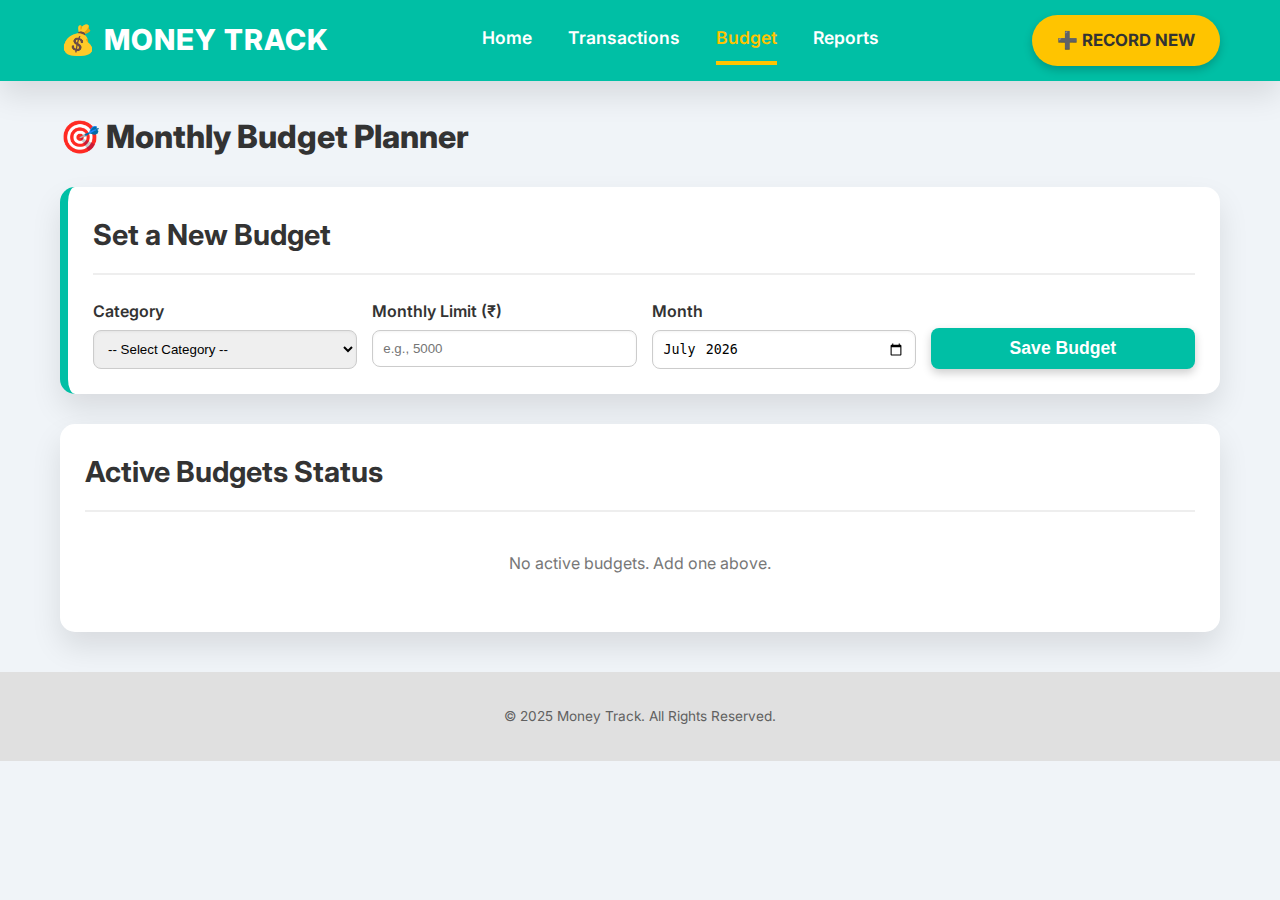
<file: budget.html>
<!DOCTYPE html>
<html lang="en">
<head>
    <meta charset="UTF-8">
    <meta name="viewport" content="width=device-width, initial-scale=1.0">
    <title>Money Track - Budget Planner</title>
    
    <link rel="stylesheet" href="style.css"> 
    <link href="https://fonts.googleapis.com/css2?family=Inter:wght@400;600;700;800&display=swap" rel="stylesheet">
    <link rel="stylesheet" href="https://cdnjs.cloudflare.com/ajax/libs/font-awesome/6.0.0-beta3/css/all.min.css">

</head>
<body class="min-h-screen">
    
    <div id="notification-area" class="success-notification">
        </div>
    
    <header class="header">
        <div class="logo">💰 MONEY TRACK</div>
        <nav class="nav-links">
            <a href="index.html">Home</a>
            <a href="transactions.html">Transactions</a>
            <a href="budget.html" class="active">Budget</a>
            <a href="reports.html">Reports</a>
        </nav>
        <a href="transactions.html" class="add-btn" style="text-decoration: none; display: inline-block;">
            ➕ RECORD NEW
        </a>
    </header>

    <main class="dashboard-container">
        <h1 style="font-size: 2rem; font-weight: 800; margin-bottom: 25px;">🎯 Monthly Budget Planner</h1>

        <section class="quick-panel" style="border-left: 8px solid var(--primary-color);">
            <h2 style="font-size: 1.8rem; font-weight: 700;">Set a New Budget</h2>
            
            <form id="budgetForm" style="display: grid; grid-template-columns: repeat(auto-fit, minmax(200px, 1fr)); gap: 15px; margin-top: 20px;">
                
                <div>
                    <label for="category" style="display: block; font-weight: 600; margin-bottom: 5px;">Category</label>
                    <select id="category" name="category" required class="form-input">
                        <option value="">-- Select Category --</option>
                        <option value="Groceries">Groceries</option>
                        <option value="Rent">Rent / EMI</option>
                        <option value="Travel">Travel</option>
                        <option value="Entertainment">Entertainment</option>
                        <option value="Other">Other Expenses</option>
                    </select>
                </div>
                
                <div>
                    <label for="limit" style="display: block; font-weight: 600; margin-bottom: 5px;">Monthly Limit (₹)</label>
                    <input type="number" id="limit" name="limit" required placeholder="e.g., 5000" class="form-input">
                </div>
                
                <div>
                    <label for="month" style="display: block; font-weight: 600; margin-bottom: 5px;">Month</label>
                    <input type="month" id="month" name="month" class="form-input" required>
                </div>

                <button type="submit" class="add-btn" style="background: var(--primary-color); color: white; font-size: 1.1em; padding: 10px 15px; border-radius: 8px; box-shadow: 0 4px 10px rgba(0, 0, 0, 0.2); transition: transform 0.3s; align-self: end;">
                    Save Budget
                </button>
            </form>
        </section>

        <section class="quick-panel" style="margin-top: 30px;">
            <h2 style="font-size: 1.8rem; font-weight: 700;">Active Budgets Status</h2>
            
            <ul id="budgetList" style="margin-top: 20px; list-style: none; padding: 0;">
                 <li style="text-align: center; color: #777; padding: 20px;">No active budgets found. Set a new one above!</li>
            </ul>
        </section>
    </main>

    <footer class="footer">
        <p>&copy; 2025 Money Track. All Rights Reserved.</p>
    </footer>

    <script src="transactions.js"></script> 
    <script src="budget.js"></script>
</body>
</html>
</file>
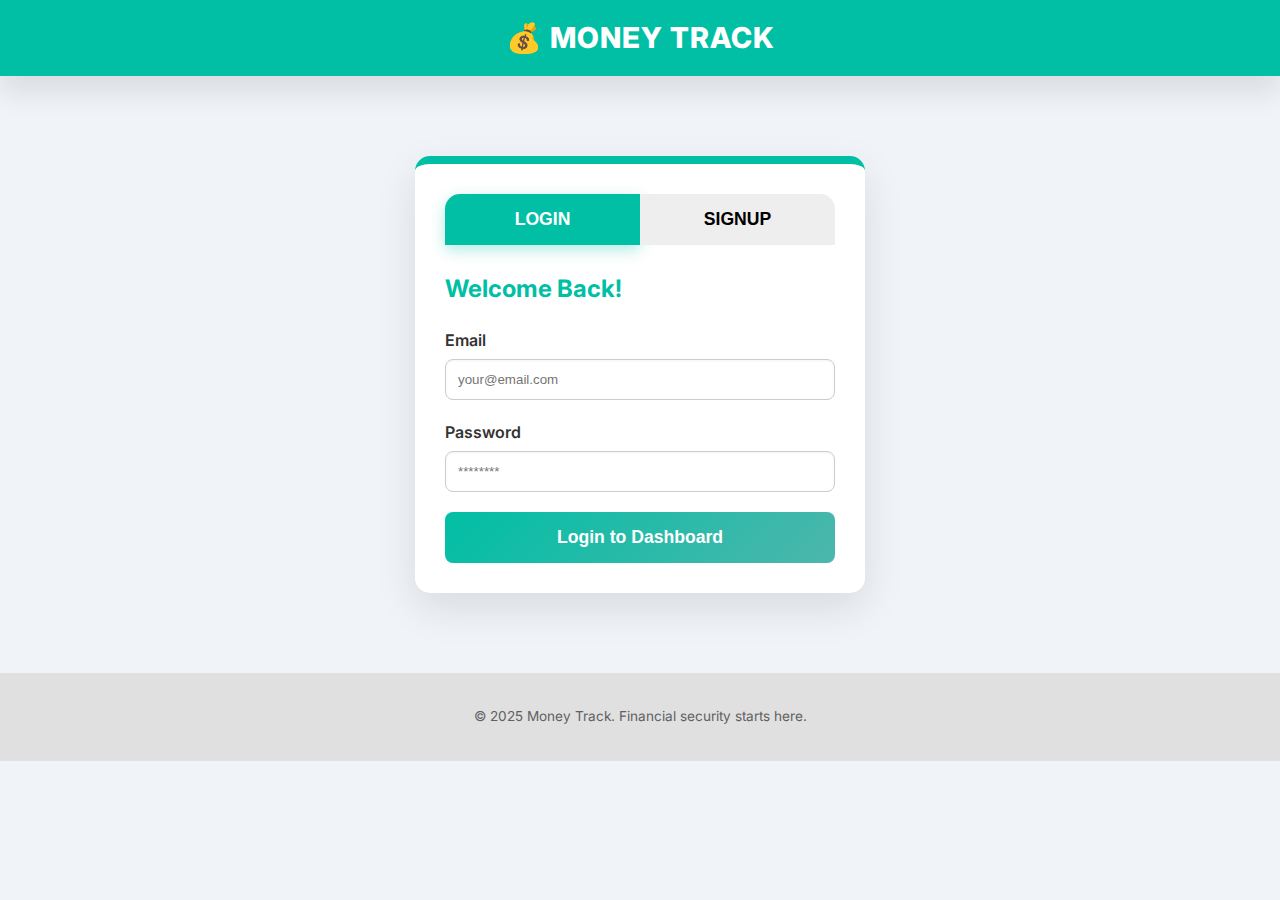
<file: login.html>
<!DOCTYPE html>
<html lang="en">
<head>
    <!-- Google tag (gtag.js) -->
<script async src="https://www.googletagmanager.com/gtag/js?id=G-39QBKLEVG0"></script>
<script>
  window.dataLayer = window.dataLayer || [];
  function gtag(){dataLayer.push(arguments);}
  gtag('js', new Date());

  gtag('config', 'G-39QBKLEVG0');
</script>
    <meta charset="UTF-8">
    <meta name="viewport" content="width=device-width, initial-scale=1.0">
    <title>Money Track - Login & Signup</title>
    
    <link rel="stylesheet" href="style.css"> 
    <link href="https://fonts.googleapis.com/css2?family=Inter:wght@400;600;700;800&display=swap" rel="stylesheet">
    <link rel="stylesheet" href="https://cdnjs.cloudflare.com/ajax/libs/font-awesome/6.0.0-beta3/css/all.min.css">
    <script>
        // login.html file ke andar ka <script> block

    // --- Custom Notification Function (MUST be defined here) ---
    function showNotification(message, isError = false) {
        const notificationArea = document.getElementById('notification-area');
        if (!notificationArea) return;
        
        // Zaroori: Remove transition class first to ensure immediate effect
        notificationArea.style.transition = 'none'; 

        notificationArea.textContent = message;
        notificationArea.classList.remove('success-notification', 'error-notification', 'notification-show');
        
        if (isError) {
            notificationArea.classList.add('error-notification'); 
        } else {
            notificationArea.classList.add('success-notification');
        }

        // Re-add transition after a very small delay (for animation)
        setTimeout(() => {
            notificationArea.style.transition = 'opacity 0.5s ease-in-out, transform 0.5s ease-in-out, visibility 0.5s';
            notificationArea.classList.add('notification-show');
        }, 50);

        // Hide after 3 seconds
        setTimeout(() => {
            notificationArea.classList.remove('notification-show');
        }, 3000);
    }
    // --- End Custom Notification Function ---


    document.addEventListener('DOMContentLoaded', () => {
        // ... (Existing variables and tab switching logic) ...
        
        function handleLogin(event) {
            event.preventDefault();
            const email = document.getElementById('loginEmail').value;
            const password = document.getElementById('loginPassword').value;
            
            if (email && password.length >= 6) {
                // MOCK SUCCESS: Show notification FIRST, then redirect
                showNotification("✅ Login Successful! Redirecting to dashboard...", false);
                setTimeout(() => {
                    window.location.href = 'index.html'; 
                }, 1500); // Thoda time denge notification dikhne ke liye
            } else {
                // MOCK ERROR
                showNotification("❌ Invalid Email or Password.", true);
            }
        }

        function handleSignup(event) {
            event.preventDefault();
            const name = document.getElementById('signupName').value;
            const email = document.getElementById('signupEmail').value;
            const password = document.getElementById('signupPassword').value;
            
            if (name && email && password.length >= 6) {
                 // **GOAL ACHIEVED:** Show specific success message
                showNotification(`🎉 Successfully Signed Up! Please log in now.`, false);
                // Redirect ya tab switch notification dikhne ke baad
                setTimeout(() => {
                    switchTab(true); // Switch to Login tab
                }, 500);
            } else {
                // MOCK ERROR
                showNotification("❌ Please fill out all fields correctly.", true);
            }
        }

        // Attach handlers to window scope so forms can call them
        window.handleLogin = handleLogin;
        window.handleSignup = handleSignup;
    });
// ... (Closing script tag)
    </script>

    <style>
        /* Login/Signup Specific Styles - Required for layout/styling */
        .auth-container {
            max-width: 450px;
            margin: 80px auto;
            padding: 30px;
            background-color: white;
            border-radius: 15px;
            box-shadow: 0 15px 40px rgba(0, 0, 0, 0.1);
            border-top: 8px solid var(--primary-color);
        }
        .tab-button {
            flex: 1;
            padding: 15px 10px;
            background-color: #eee;
            border: none;
            font-size: 1.1rem;
            font-weight: 700;
            cursor: pointer;
            transition: background-color 0.3s;
        }
        .tab-button.active {
            background-color: var(--primary-color);
            color: white;
            box-shadow: 0 5px 15px rgba(0, 191, 165, 0.3);
        }
        .form-input-auth {
            width: 100%;
            padding: 12px;
            margin-top: 5px;
            margin-bottom: 20px;
            border: 1px solid #ccc;
            border-radius: 8px;
            box-shadow: inset 0 1px 3px rgba(0, 0, 0, 0.05);
            transition: border-color 0.3s;
        }
        .form-input-auth:focus {
            border-color: var(--primary-color);
            outline: none;
        }
        .submit-btn {
            width: 100%;
            padding: 15px;
            background: linear-gradient(135deg, var(--primary-color), #4db6ac);
            color: white;
            border: none;
            border-radius: 8px;
            font-size: 1.1rem;
            font-weight: 700;
            cursor: pointer;
            transition: opacity 0.3s;
        }
        .submit-btn:hover {
            opacity: 0.9;
        }
        .hidden-form { display: none; }

        /* --- CUSTOM NOTIFICATION STYLES --- */

#notification-area {
    /* Critical settings for visibility */
    position: fixed; 
    top: 85px; /* Ensures it sits below the header */
    right: 20px;
    z-index: 10000; /* Ensures it is always on top */
    
    /* Animation setup */
    opacity: 0; 
    visibility: hidden;
    transform: translateX(100%); 
    transition: opacity 0.5s ease-in-out, transform 0.5s ease-in-out, visibility 0.5s;
    /* ... rest of the styling (padding, color, shadow) ... */
}

.notification-show {
    opacity: 1;
    visibility: visible;
    transform: translateX(0); /* Animation trigger */
}
    </style>
</head>
<body class="min-h-screen">
    
    <div id="notification-area" class="success-notification">
        </div>
    
    <header class="header" style="justify-content: center;">
        <div class="logo">💰 MONEY TRACK</div>
    </header>

    <main class="dashboard-container">
        <div class="auth-container">
            <div style="display: flex; margin-bottom: 25px;">
                <button id="loginTab" class="tab-button active" style="border-top-left-radius: 15px;">LOGIN</button>
                <button id="signupTab" class="tab-button" style="border-top-right-radius: 15px;">SIGNUP</button>
            </div>

            <form id="loginForm" onsubmit="handleLogin(event);">
                <h2 style="font-size: 1.5rem; margin-top: 0; font-weight: 700; color: var(--primary-color);">Welcome Back!</h2>
                
                <label for="loginEmail" style="font-weight: 600;">Email</label>
                <input type="email" id="loginEmail" placeholder="your@email.com" class="form-input-auth" required>
                
                <label for="loginPassword" style="font-weight: 600;">Password</label>
                <input type="password" id="loginPassword" placeholder="********" class="form-input-auth" required>
                
                <button type="submit" class="submit-btn">Login to Dashboard</button>
            </form>

            <form id="signupForm" class="hidden-form" onsubmit="handleSignup(event);">
                <h2 style="font-size: 1.5rem; margin-top: 0; font-weight: 700; color: var(--primary-color);">Create Account</h2>

                <label for="signupName" style="font-weight: 600;">Full Name</label>
                <input type="text" id="signupName" placeholder="Your Name" class="form-input-auth" required>

                <label for="signupEmail" style="font-weight: 600;">Email</label>
                <input type="email" id="signupEmail" placeholder="new@email.com" class="form-input-auth" required>
                
                <label for="signupPassword" style="font-weight: 600;">Password</label>
                <input type="password" id="signupPassword" placeholder="Minimum 6 characters" class="form-input-auth" required minlength="6">
                
                <button type="submit" class="submit-btn" style="background: linear-gradient(135deg, var(--accent-color), #ffb300);">Sign Up Now</button>
            </form>
        </div>
    </main>

    <footer class="footer">
        <p>&copy; 2025 Money Track. Financial security starts here.</p>
    </footer>

    <script>
        // --- Custom Notification Function (MUST be defined here) ---
        function showNotification(message, isError = false) {
            const notificationArea = document.getElementById('notification-area');
            if (!notificationArea) return;

            notificationArea.textContent = message;
            notificationArea.classList.remove('success-notification', 'error-notification', 'notification-show');
            
            if (isError) {
                notificationArea.classList.add('error-notification'); 
            } else {
                notificationArea.classList.add('success-notification');
            }

            notificationArea.classList.add('notification-show');
            
            // Wait 3 seconds, then hide
            setTimeout(() => {
                notificationArea.classList.remove('notification-show');
            }, 3000);
        }
        // --- End Custom Notification Function ---


        document.addEventListener('DOMContentLoaded', () => {
            const loginTab = document.getElementById('loginTab');
            const signupTab = document.getElementById('signupTab');
            const loginForm = document.getElementById('loginForm');
            const signupForm = document.getElementById('signupForm');

            function switchTab(showLogin) {
                if (showLogin) {
                    loginTab.classList.add('active');
                    signupTab.classList.remove('active');
                    loginForm.classList.remove('hidden-form');
                    signupForm.classList.add('hidden-form');
                } else {
                    loginTab.classList.remove('active');
                    signupTab.classList.add('active');
                    loginForm.classList.add('hidden-form');
                    signupForm.classList.remove('hidden-form');
                }
            }

            loginTab.addEventListener('click', () => switchTab(true));
            signupTab.addEventListener('click', () => switchTab(false));
            
            // --- Handlers replacing ALERTS ---
            
            function handleLogin(event) {
                event.preventDefault();
                const email = document.getElementById('loginEmail').value;
                const password = document.getElementById('loginPassword').value;
                
                if (email && password.length >= 6) {
                    // MOCK SUCCESS: Show notification and redirect
                    showNotification("✅ Login Successful! Redirecting...", false);
                    setTimeout(() => {
                        window.location.href = 'index.html'; 
                    }, 1000); 
                } else {
                    // MOCK ERROR: Show error notification
                    showNotification("❌ Please check your credentials.", true);
                }
            }

            function handleSignup(event) {
                event.preventDefault();
                const name = document.getElementById('signupName').value;
                const email = document.getElementById('signupEmail').value;
                const password = document.getElementById('signupPassword').value;
                
                if (name && email && password.length >= 6) {
                     // MOCK SUCCESS: Show success notification
                    showNotification(`🎉 Account created for ${name}! Please log in.`, false);
                    switchTab(true); // Switch to Login tab
                } else {
                    // MOCK ERROR: Show error notification
                    showNotification("❌ Please fill out all fields correctly (Password min 6 characters).", true);
                }
            }

            // Attach handlers to window scope so forms can call them
            window.handleLogin = handleLogin;
            window.handleSignup = handleSignup;
        });
    </script>
</body>

</html>
</file>
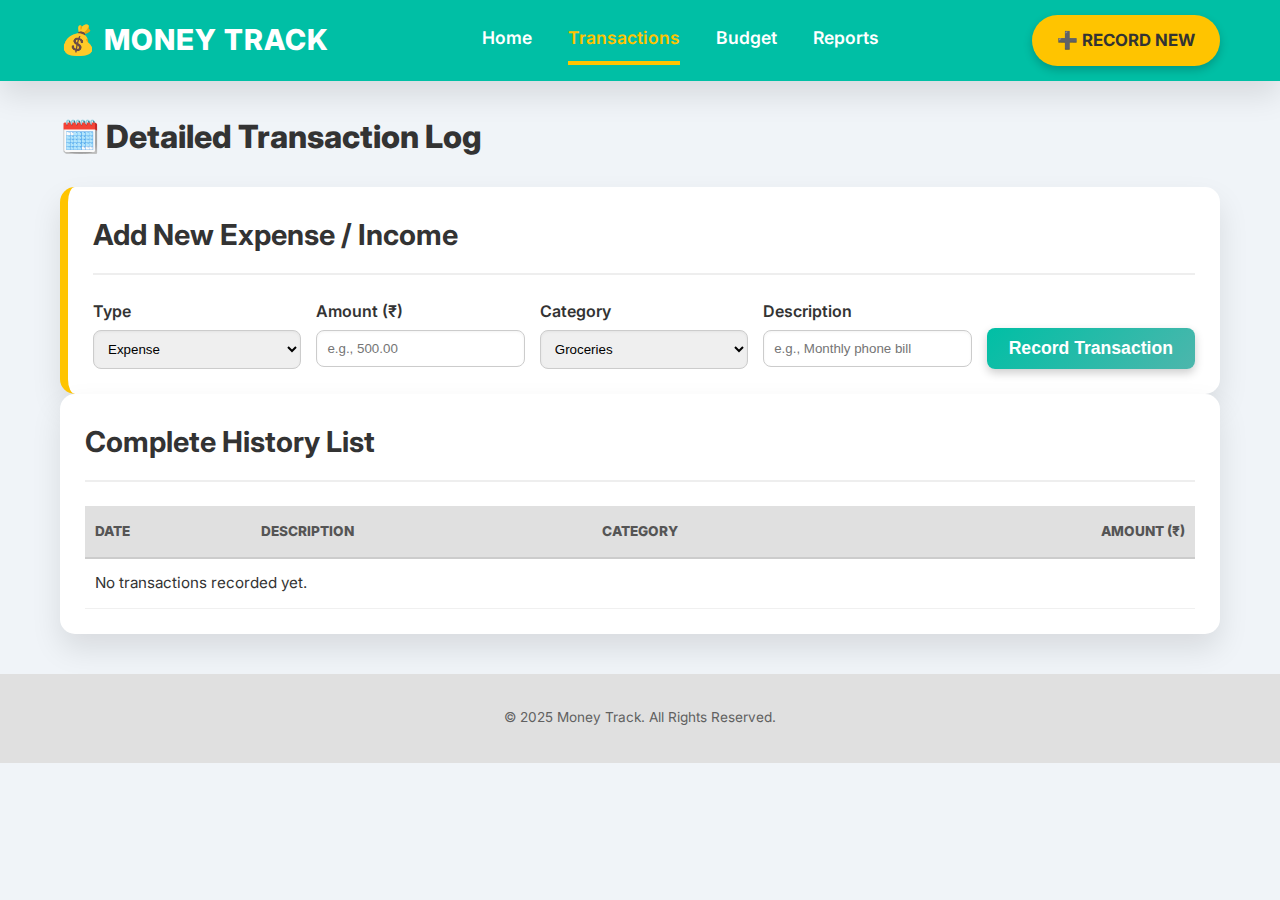
<file: transactions.html>
<!DOCTYPE html>
<html lang="en">
<head>
    <meta charset="UTF-8">
    <meta name="viewport" content="width=device-width, initial-scale=1.0">
    <title>Money Track - Transaction History</title>
    
    <link rel="stylesheet" href="style.css"> 
    <link href="https://fonts.googleapis.com/css2?family=Inter:wght@400;600;700;800&display=swap" rel="stylesheet">
    <link rel="stylesheet" href="https://cdnjs.cloudflare.com/ajax/libs/font-awesome/6.0.0-beta3/css/all.min.css">
</head>
<body class="min-h-screen">
    <div id="notification-area" class="success-notification">
    </div>
    

    
    <header class="header">
        <div class="logo">💰 MONEY TRACK</div>
        <nav class="nav-links">
            <a href="index.html">Home</a>
            <a href="transactions.html" class="active">Transactions</a>
            <a href="budget.html">Budget</a>
            <a href="reports.html">Reports</a>
        </nav>
        
        <a href="transactions.html" class="add-btn" style="text-decoration: none; display: inline-block;">
            ➕ RECORD NEW
        </a>
    </header>

    <main class="dashboard-container">
        <h1 style="font-size: 2rem; font-weight: 800; margin-bottom: 25px;">🗓️ Detailed Transaction Log</h1>

        <section class="quick-panel" style="border-left: 8px solid var(--accent-color);">
            <h2 style="font-size: 1.8rem; font-weight: 700;">Add New Expense / Income</h2>
            <form id="transactionForm" style="display: grid; grid-template-columns: repeat(auto-fit, minmax(180px, 1fr)); gap: 15px; margin-top: 20px;">
                
                <div>
                    <label for="type" style="display: block; font-weight: 600; margin-bottom: 5px;">Type</label>
                    <select id="type" required class="form-input">
                        <option value="expense">Expense</option>
                        <option value="income">Income</option>
                    </select>
                </div>
                
                <div>
                    <label for="amount" style="display: block; font-weight: 600; margin-bottom: 5px;">Amount (₹)</label>
                    <input type="number" id="amount" required placeholder="e.g., 500.00" class="form-input">
                </div>
                
                <div>
                    <label for="category" style="display: block; font-weight: 600; margin-bottom: 5px;">Category</label>
                    <select id="category" required class="form-input">
                        <option value="groceries">Groceries</option>
                        <option value="rent">Rent / EMI</option>
                        <option value="salary">Salary</option>
                        <option value="travel">Travel / Fuel</option>
                        <option value="other">Other</option>
                    </select>
                </div>
                
                <div>
                    <label for="description" style="display: block; font-weight: 600; margin-bottom: 5px;">Description</label>
                    <input type="text" id="description" required placeholder="e.g., Monthly phone bill" class="form-input">
                </div>

                <button type="submit" class="add-btn" style="background: linear-gradient(135deg, var(--primary-color), #4db6ac); color: white; font-size: 1.1em; padding: 10px 15px; border-radius: 8px; box-shadow: 0 4px 10px rgba(0, 0, 0, 0.2); transition: transform 0.3s; align-self: end;">
                    Record Transaction
                </button>
            </form>
        </section>

        <section class="quick-panel">
            <h2 style="font-size: 1.8rem; font-weight: 700;">Complete History List</h2>
            
            <div style="overflow-x: auto; margin-top: 20px;">
                <table style="min-width: 100%; border-collapse: collapse;">
                    <thead>
                        <tr>
                            <th class="table-header">Date</th>
                            <th class="table-header">Description</th>
                            <th class="table-header">Category</th>
                            <th class="table-header text-right">Amount (₹)</th>
                        </tr>
                    </thead>
                    <tbody id="transactionTableBody">
                        </tbody>
                </table>
            </div>
        </section>
    </main>

    <footer class="footer">
        <p>&copy; 2025 Money Track. All Rights Reserved.</p>
    </footer>

    <script src="transactions.js"></script> 
</body>
</html>
</file>
<file: style.css>
/*
 * FINAL PERSONAL FINANCE TRACKER STYLESHEET
 * Theme: TDakta Bhadhakta (Stylish, Teal/Gold)
 * Font: Inter
 */
@import url('https://fonts.googleapis.com/css2?family=Inter:wght@400;600;700;800&display=swap');

:root {
    --primary-color: #00bfa5;   /* Teal/Aqua Green */
    --secondary-color: #ff5252; /* Bright Red (for Expense/Error) */
    --accent-color: #ffc400;    /* Gold/Amber (for CTA/Highlight) */
    --background-color: #f0f4f8; /* Light Cool Grey */
    --text-color: #333;
    --shadow-premium: 0 15px 30px rgba(0, 0, 0, 0.1);
}

* {
    box-sizing: border-box;
}

body {
    font-family: 'Inter', sans-serif;
    margin: 0;
    padding: 0;
    background-color: var(--background-color);
    color: var(--text-color);
    line-height: 1.6;
}

/* ---------------------------------------------------- */
/* 1. HEADER AND NAVIGATION */
/* ---------------------------------------------------- */

.header {
    background-color: var(--primary-color);
    color: white;
    padding: 15px 40px;
    display: flex;
    justify-content: space-between;
    align-items: center;
    box-shadow: var(--shadow-premium);
    position: sticky;
    top: 0;
    z-index: 100;
}
.logo { font-size: 1.8rem; font-weight: 800; letter-spacing: 1px; }
.nav-links { display: none; }
.nav-links a {
    color: white; text-decoration: none; margin: 0 18px; padding: 8px 0;
    font-size: 1.1rem; font-weight: 600; border-bottom: 4px solid transparent;
    transition: border-bottom 0.3s ease, color 0.3s ease;
}
.nav-links a:hover { border-bottom-color: white; }
.nav-links a.active { border-bottom-color: var(--accent-color); color: var(--accent-color); }

.add-btn {
    background-color: var(--accent-color); color: #333; border: none; padding: 12px 25px;
    border-radius: 50px; cursor: pointer; font-weight: 700; font-size: 1.05rem;
    box-shadow: 0 4px 10px rgba(0, 0, 0, 0.2); transition: all 0.3s ease;
}
.add-btn:hover { background-color: #ffb300; transform: scale(1.05); }

/* ---------------------------------------------------- */
/* 2. MAIN LAYOUT AND CARDS */
/* ---------------------------------------------------- */

.dashboard-container { max-width: 1200px; margin: 30px auto; padding: 0 20px; }
.overview-cards { display: grid; grid-template-columns: repeat(auto-fit, minmax(250px, 1fr)); gap: 25px; margin-bottom: 40px; }
.card {
    background-color: white; padding: 30px; border-radius: 15px;
    box-shadow: 0 10px 30px rgba(0, 0, 0, 0.08); transition: transform 0.5s ease, box-shadow 0.5s ease;
    cursor: pointer; border-left: 8px solid transparent;
}
.card:hover { transform: translateY(-5px); box-shadow: 0 20px 40px rgba(0, 0, 0, 0.15); }

/* Card Colors */
.balance-card { background: linear-gradient(135deg, var(--primary-color), #4db6ac); color: white; border-left: none; box-shadow: 0 15px 30px rgba(0, 191, 165, 0.4); }
.balance-card p { color: white; }
.expense-card { border-color: var(--secondary-color); }
.expense-card p { color: var(--secondary-color); }
.income-card { border-color: var(--primary-color); }
.income-card p { color: var(--primary-color); }
.savings-card { border-color: var(--accent-color); }
.savings-card p { color: var(--accent-color); }

/* Visualization */
.visualization-area { display: grid; grid-template-columns: 1fr; gap: 30px; margin-bottom: 40px; }
@media (min-width: 900px) { .visualization-area { grid-template-columns: repeat(2, 1fr); } }

.chart-box { background-color: white; padding: 25px; border-radius: 15px; box-shadow: var(--shadow-premium); }
.placeholder { height: 300px; display: flex; align-items: center; justify-content: center; background-color: #fafafa; color: #777; border: 4px dashed #ccc; border-radius: 10px; font-weight: 600; font-size: 1.1em; }

/* Panels */
.quick-access { display: grid; grid-template-columns: 1fr; gap: 30px; }
@media (min-width: 900px) { .quick-access { grid-template-columns: repeat(2, 1fr); } }

.quick-panel { background-color: white; padding: 25px; border-radius: 15px; box-shadow: var(--shadow-premium); }
.quick-panel h2 { font-size: 1.5rem; font-weight: 700; margin-top: 0; padding-bottom: 15px; border-bottom: 2px solid #eee; }

/* ---------------------------------------------------- */
/* 3. FUNCTIONAL / SPECIFIC STYLES */
/* ---------------------------------------------------- */

/* Form Input Styles */
.form-input {
    width: 100%; padding: 10px; border: 1px solid #ccc; border-radius: 8px;
    box-shadow: inset 0 1px 3px rgba(0, 0, 0, 0.05); transition: border-color 0.3s;
}
.form-input:focus { border-color: var(--primary-color); outline: none; box-shadow: 0 0 0 3px rgba(0, 191, 165, 0.2); }

/* Table Styling */
.table-header { padding: 15px 10px; background-color: #e0e0e0; text-align: left; font-size: 0.85em; font-weight: 800; color: #555; text-transform: uppercase; border-bottom: 2px solid #ccc; }
#transactionTableBody tr:hover { background-color: #f5f5f5; }
#transactionTableBody td { padding: 12px 10px; border-bottom: 1px solid #f0f0f0; font-size: 0.95em; }
.text-right { text-align: right; }

/* Transaction List and Colors */
#transactionList { list-style: none; padding: 0; }
#transactionList li { display: flex; justify-content: space-between; align-items: center; padding: 12px 0; border-bottom: 1px solid #f0f0f0; font-size: 0.95em; }
.fa-arrow-circle-down { color: var(--secondary-color); }
.fa-arrow-circle-up { color: var(--primary-color); }
.text-secondary { color: var(--secondary-color); }
.text-primary { color: var(--primary-color); }
.amount { font-weight: 700; }

/* Budget Progress Bar */
.budget-item { margin-bottom: 20px; }
.budget-item p { display: flex; justify-content: space-between; font-weight: 600; margin: 5px 0; }
.progress-bar-container { background-color: #e0e0e0; height: 10px; border-radius: 5px; overflow: hidden; }
.progress-bar { background-color: var(--accent-color); height: 100%; border-radius: 5px; transition: width 0.6s ease-in-out; }

.view-all {
    display: block; margin-top: 20px; text-align: center; color: var(--primary-color);
    text-decoration: none; font-weight: 700; font-size: 1.1em; transition: letter-spacing 0.3s ease;
}
.view-all:hover { letter-spacing: 1px; }

/* --- CUSTOM NOTIFICATION STYLES --- */

#notification-area {
    position: fixed; 
    top: 20px;
    right: 20px;
    padding: 15px 25px;
    border-radius: 10px;
    color: white;
    font-weight: 700;
    z-index: 1000;
    opacity: 0; 
    visibility: hidden;
    transform: translateX(100%); 
    transition: opacity 0.5s ease-in-out, transform 0.5s ease-in-out, visibility 0.5s;
    box-shadow: 0 4px 15px rgba(0, 0, 0, 0.2);
}

.success-notification {
    background: linear-gradient(90deg, var(--primary-color) 0%, #4db6ac 100%);
    border-left: 5px solid var(--accent-color);
}

.error-notification {
    background: linear-gradient(90deg, var(--secondary-color) 0%, #ff8a80 100%);
    border-left: 5px solid white;
}

.notification-show {
    opacity: 1;
    visibility: visible;
    transform: translateX(0); 
}


/* ---------------------------------------------------- */
/* 4. FOOTER and RESPONSIVENESS */
/* ---------------------------------------------------- */

.footer { text-align: center; padding: 20px; margin-top: 40px; background-color: #e0e0e0; color: #616161; font-size: 0.85em; }
@media (min-width: 768px) { .header { padding: 15px 60px; } .nav-links { display: flex; } }
@media (max-width: 600px) {
    .header { flex-direction: column; gap: 10px; }
    .add-btn { width: 100%; }
    .logo { margin-bottom: 5px; }
    .card p { font-size: 2rem; }
}

/*
 * FINAL PERSONAL FINANCE TRACKER STYLESHEET
 */
@import url('https://fonts.googleapis.com/css2?family=Inter:wght@400;600;700;800&display=swap');

:root {
    --primary-color: #00bfa5;   /* Teal/Aqua Green */
    --secondary-color: #ff5252; /* Bright Red (for Expense/Error) */
    --accent-color: #ffc400;    /* Gold/Amber (for CTA/Highlight) */
    --background-color: #f0f4f8; /* Light Cool Grey */
    --text-color: #333;
    --shadow-premium: 0 15px 30px rgba(0, 0, 0, 0.1);
}

* {
    box-sizing: border-box;
}

body {
    font-family: 'Inter', sans-serif;
    margin: 0;
    padding: 0;
    background-color: var(--background-color);
    color: var(--text-color);
    line-height: 1.6;
}

/* ---------------------------------------------------- */
/* 1. HEADER AND NAVIGATION */
/* ---------------------------------------------------- */

.header {
    background-color: var(--primary-color);
    color: white;
    padding: 15px 40px;
    display: flex;
    justify-content: space-between;
    align-items: center;
    box-shadow: var(--shadow-premium);
    position: sticky;
    top: 0;
    z-index: 100;
}
.logo { font-size: 1.8rem; font-weight: 800; letter-spacing: 1px; }
.nav-links { display: none; }
.nav-links a {
    color: white; text-decoration: none; margin: 0 18px; padding: 8px 0;
    font-size: 1.1rem; font-weight: 600; border-bottom: 4px solid transparent;
    transition: border-bottom 0.3s ease, color 0.3s ease;
}
.nav-links a:hover { border-bottom-color: white; }
.nav-links a.active { border-bottom-color: var(--accent-color); color: var(--accent-color); }

.add-btn {
    background-color: var(--accent-color); color: #333; border: none; padding: 12px 25px;
    border-radius: 50px; cursor: pointer; font-weight: 700; font-size: 1.05rem;
    box-shadow: 0 4px 10px rgba(0, 0, 0, 0.2); transition: all 0.3s ease;
}
.add-btn:hover { background-color: #ffb300; transform: scale(1.05); }

/* ---------------------------------------------------- */
/* 2. MAIN LAYOUT AND CARDS */
/* ---------------------------------------------------- */

.dashboard-container { max-width: 1200px; margin: 30px auto; padding: 0 20px; }
.overview-cards { display: grid; grid-template-columns: repeat(auto-fit, minmax(250px, 1fr)); gap: 25px; margin-bottom: 40px; }
.card {
    background-color: white; padding: 30px; border-radius: 15px;
    box-shadow: 0 10px 30px rgba(0, 0, 0, 0.08); transition: transform 0.5s ease, box-shadow 0.5s ease;
    cursor: pointer; border-left: 8px solid transparent;
}
.card:hover { transform: translateY(-5px); box-shadow: 0 20px 40px rgba(0, 0, 0, 0.15); }

/* Card Colors */
.balance-card { background: linear-gradient(135deg, var(--primary-color), #4db6ac); color: white; border-left: none; box-shadow: 0 15px 30px rgba(0, 191, 165, 0.4); }
.balance-card p { color: white; }
.expense-card { border-color: var(--secondary-color); }
.expense-card p { color: var(--secondary-color); }
.income-card { border-color: var(--primary-color); }
.income-card p { color: var(--primary-color); }
.savings-card { border-color: var(--accent-color); }
.savings-card p { color: var(--accent-color); }

/* Visualization */
.visualization-area { display: grid; grid-template-columns: 1fr; gap: 30px; margin-bottom: 40px; }
@media (min-width: 900px) { .visualization-area { grid-template-columns: repeat(2, 1fr); } }

.chart-box { background-color: white; padding: 25px; border-radius: 15px; box-shadow: var(--shadow-premium); }
.placeholder { height: 300px; display: flex; align-items: center; justify-content: center; background-color: #fafafa; color: #777; border: 4px dashed #ccc; border-radius: 10px; font-weight: 600; font-size: 1.1em; }

/* Panels */
.quick-access { display: grid; grid-template-columns: 1fr; gap: 30px; }
@media (min-width: 900px) { .quick-access { grid-template-columns: repeat(2, 1fr); } }

.quick-panel { background-color: white; padding: 25px; border-radius: 15px; box-shadow: var(--shadow-premium); }
.quick-panel h2 { font-size: 1.5rem; font-weight: 700; margin-top: 0; padding-bottom: 15px; border-bottom: 2px solid #eee; }

/* ---------------------------------------------------- */
/* 3. FUNCTIONAL / SPECIFIC STYLES */
/* ---------------------------------------------------- */

/* Form Input Styles */
.form-input {
    width: 100%; padding: 10px; border: 1px solid #ccc; border-radius: 8px;
    box-shadow: inset 0 1px 3px rgba(0, 0, 0, 0.05); transition: border-color 0.3s;
}
.form-input:focus { border-color: var(--primary-color); outline: none; box-shadow: 0 0 0 3px rgba(0, 191, 165, 0.2); }

/* Table Styling */
.table-header { padding: 15px 10px; background-color: #e0e0e0; text-align: left; font-size: 0.85em; font-weight: 800; color: #555; text-transform: uppercase; border-bottom: 2px solid #ccc; }
#transactionTableBody tr:hover { background-color: #f5f5f5; }
#transactionTableBody td { padding: 12px 10px; border-bottom: 1px solid #f0f0f0; font-size: 0.95em; }
.text-right { text-align: right; }

/* Transaction List and Colors */
#transactionList { list-style: none; padding: 0; }
#transactionList li { display: flex; justify-content: space-between; align-items: center; padding: 12px 0; border-bottom: 1px solid #f0f0f0; font-size: 0.95em; }
.fa-arrow-circle-down { color: var(--secondary-color); }
.fa-arrow-circle-up { color: var(--primary-color); }
.text-secondary { color: var(--secondary-color); }
.text-primary { color: var(--primary-color); }
.amount { font-weight: 700; }

/* Budget Progress Bar */
.budget-item { margin-bottom: 20px; }
.budget-item p { display: flex; justify-content: space-between; font-weight: 600; margin: 5px 0; }
.progress-bar-container { background-color: #e0e0e0; height: 10px; border-radius: 5px; overflow: hidden; }
.progress-bar { background-color: var(--accent-color); height: 100%; border-radius: 5px; transition: width 0.6s ease-in-out; }

.view-all {
    display: block; margin-top: 20px; text-align: center; color: var(--primary-color);
    text-decoration: none; font-weight: 700; font-size: 1.1em; transition: letter-spacing 0.3s ease;
}
.view-all:hover { letter-spacing: 1px; }

/* --- CUSTOM NOTIFICATION STYLES (THE FIX) --- */

#notification-area {
    /* Set higher top value for better visibility below the fixed header */
    position: fixed; 
    top: 85px; /* ADJUSTED: Thoda aur neeche, header ke neeche */
    right: 20px;
    padding: 15px 25px;
    border-radius: 10px;
    color: white;
    font-weight: 700;
    z-index: 10000; /* SAFETY Z-INDEX: Taki kisi bhi element ke upar dikhe */
    opacity: 0; 
    visibility: hidden;
    transform: translateX(100%); 
    transition: opacity 0.5s ease-in-out, transform 0.5s ease-in-out, visibility 0.5s;
    box-shadow: 0 4px 15px rgba(0, 0, 0, 0.3);
}

.success-notification {
    background: linear-gradient(90deg, var(--primary-color) 0%, #4db6ac 100%);
    border-left: 5px solid var(--accent-color);
}

.error-notification {
    background: linear-gradient(90deg, var(--secondary-color) 0%, #ff8a80 100%);
    border-left: 5px solid white;
}

.notification-show {
    opacity: 1;
    visibility: visible;
    transform: translateX(0); 
}


/* ---------------------------------------------------- */
/* 4. FOOTER and RESPONSIVENESS */
/* ---------------------------------------------------- */

.footer { text-align: center; padding: 20px; margin-top: 40px; background-color: #e0e0e0; color: #616161; font-size: 0.85em; }
@media (min-width: 768px) { .header { padding: 15px 60px; } .nav-links { display: flex; } }
@media (max-width: 600px) {
    .header { flex-direction: column; gap: 10px; }
    .add-btn { width: 100%; }
    .logo { margin-bottom: 5px; }
    .card p { font-size: 2rem; }
}



/* --- Login Button Hover Style --- */
.login-btn:hover {
    background-color: rgba(255, 255, 255, 0.15); /* Slightly transparent white fill */
    border-color: var(--accent-color) !important; /* Gold border on hover */
}


/* style.css में यह हिस्सा ज़रूरी है */
#notification-area {
    position: fixed; 
    top: 85px; /* या 90px, ताकि header के नीचे दिखे */
    right: 20px;
    z-index: 10000; /* सबसे ऊपर दिखने के लिए */
    opacity: 0; 
    visibility: hidden;
    /* ... (rest of the transition styles) ... */
}

.notification-show {
    opacity: 1;
    visibility: visible;
    transform: translateX(0); 
}
</file>
